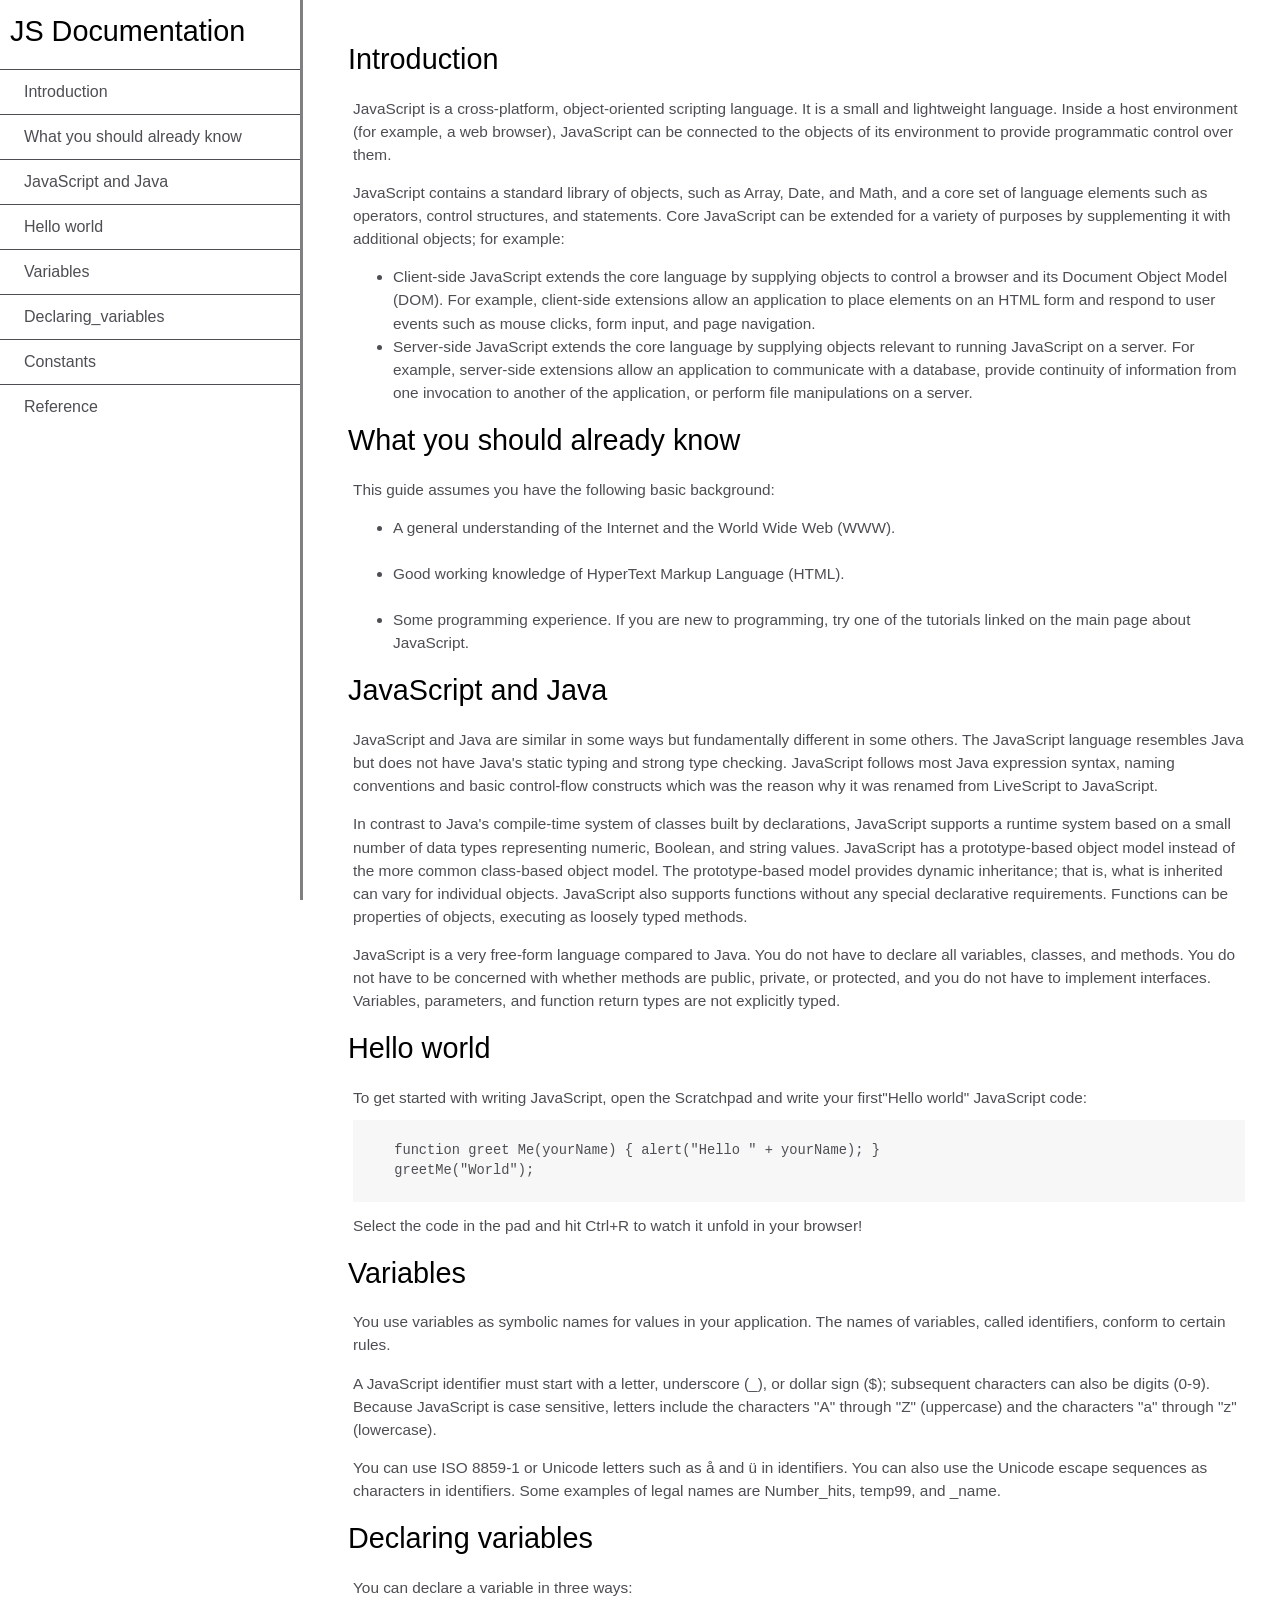
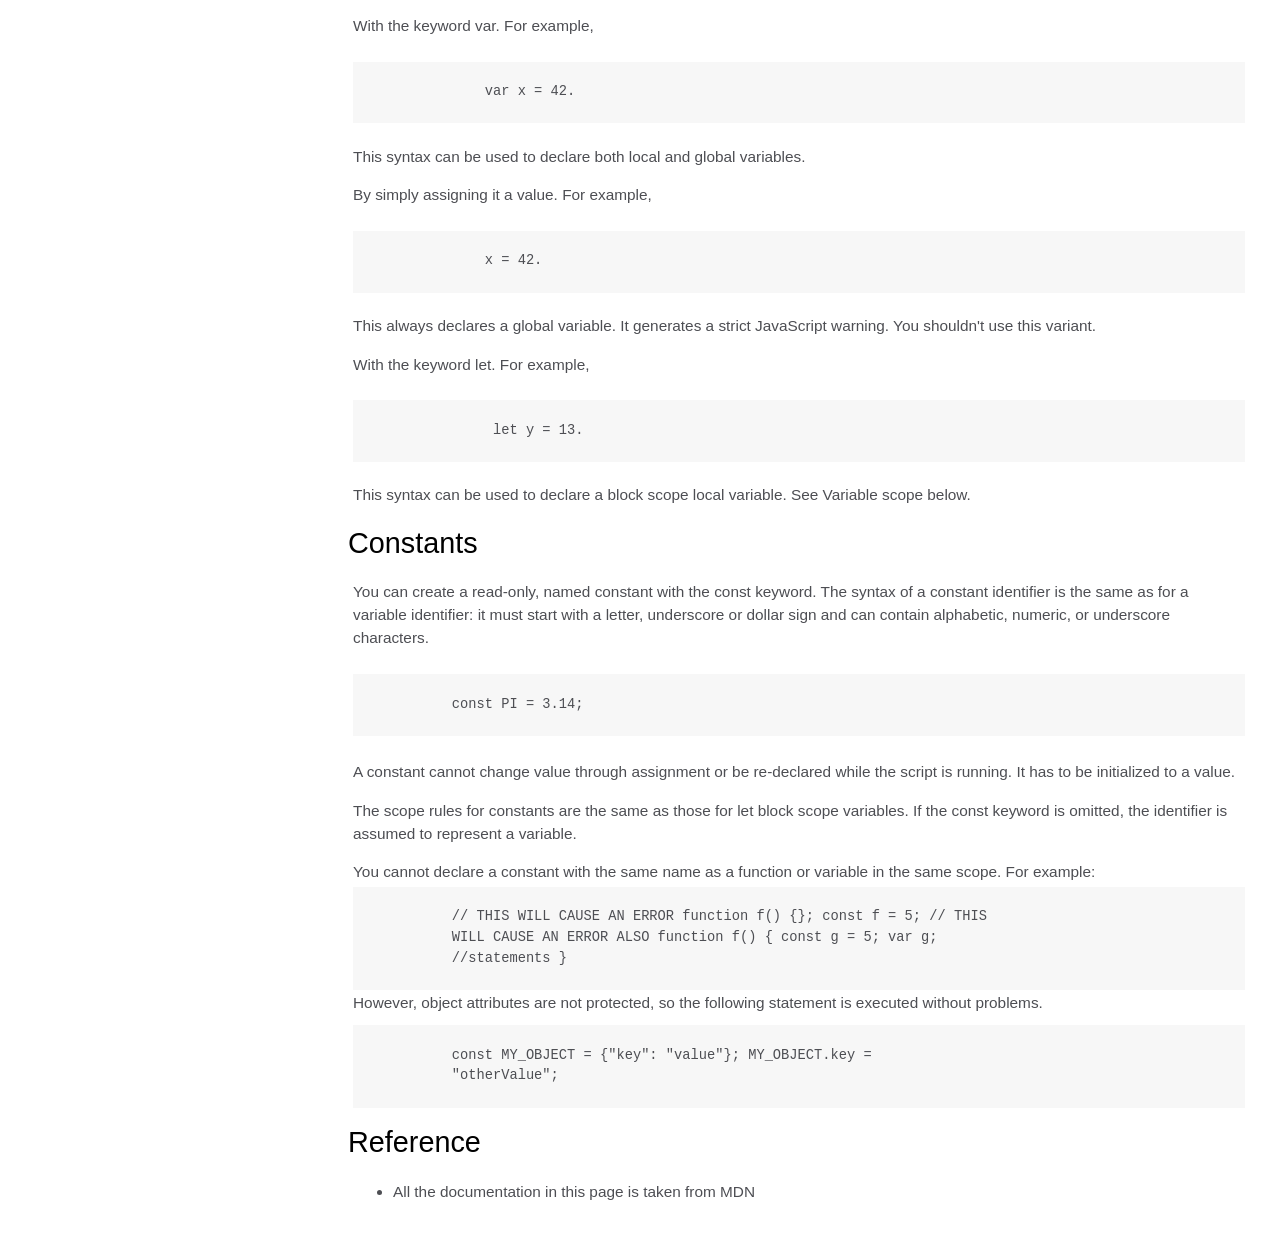
<file: Index.html>
<!DOCTYPE html>
<html lang="en">
<head>
    <meta charset="UTF-8">
    <meta name="viewport" content="width=device-width, initial-scale=1.0">
    <title>technical documentation</title>
    <link rel="stylesheet" href="./style.css">
</head>
<body>
    <!-- This is the navitgation part -->
    <nav>
        <header>JS Documentation</header>
        <ul>
            <li>
                <a href="#Introduction">Introduction</a>
            </li>
            <li>
                <a href="#What you should already know">What you should already know</a>
            </li>
            <li>
                <a href="#JavaScript and Java">JavaScript and Java</a>
            </li>
            <li>
                <a href="#Hello world">Hello world</a>
            </li>
            <li>
                <a href="#Variables">Variables</a>
            </li>
            <li>
              <a href="#Declaring_variables">Declaring_variables</a>  
            </li>
            <li>
                <a href="#Constants">Constants</a>
            </li>
            <li>
                <a href="#Reference">Reference</a>
            </li>
        </ul>
    </nav>




    <!-- This is the main part -->
    <main>
        <section class="main section"id="Introduction">
            <header>Introduction</header>
            <article>
                <p>
            JavaScript is a cross-platform, object-oriented scripting language.
            It is a small and lightweight language. Inside a host environment
            (for example, a web browser), JavaScript can be connected to the
            objects of its environment to provide programmatic control over
            them.
          </p>
          <p>
            JavaScript contains a standard library of objects, such as Array,
            Date, and Math, and a core set of language elements such as
            operators, control structures, and statements. Core JavaScript can
            be extended for a variety of purposes by supplementing it with
            additional objects; for example:
          </p>
          <ul>
            <li>
              Client-side JavaScript extends the core language by supplying
              objects to control a browser and its Document Object Model (DOM).
              For example, client-side extensions allow an application to place
              elements on an HTML form and respond to user events such as mouse
              clicks, form input, and page navigation.
            </li>
            <li>
              Server-side JavaScript extends the core language by supplying
              objects relevant to running JavaScript on a server. For example,
              server-side extensions allow an application to communicate with a
              database, provide continuity of information from one invocation to
              another of the application, or perform file manipulations on a
              server.
            </li>
          </ul>
            </article>
        </section>
        <section class="main section" id="What you should already know">
        <header>What you should already know</header>
        <article>
<p>This guide assumes you have the following basic background:</p>
           <ul>
        <li>
      
              A general understanding of the Internet and the World Wide Web
              (WWW).
              
        </li><br>       
              
        <li>
     Good working knowledge of HyperText Markup Language (HTML).  
    </li><br>
    <li>
        
              Some programming experience. If you are new to programming, try
              one of the tutorials linked on the main page about JavaScript.
            
      </li>
         </ul>
        </article>

     </section>
     <section class="main section" id="JavaScript and Java">
            <header>JavaScript and Java</header>
            <article>
<p>
            JavaScript and Java are similar in some ways but fundamentally
            different in some others. The JavaScript language resembles Java but
            does not have Java's static typing and strong type checking.
            JavaScript follows most Java expression syntax, naming conventions
            and basic control-flow constructs which was the reason why it was
            renamed from LiveScript to JavaScript.
          </p>
<p>
    
            In contrast to Java's compile-time system of classes built by
            declarations, JavaScript supports a runtime system based on a small
            number of data types representing numeric, Boolean, and string
            values. JavaScript has a prototype-based object model instead of the
            more common class-based object model. The prototype-based model
            provides dynamic inheritance; that is, what is inherited can vary
            for individual objects. JavaScript also supports functions without
            any special declarative requirements. Functions can be properties of
            objects, executing as loosely typed methods.
          
</p>
<p>
    
            JavaScript is a very free-form language compared to Java. You do not
            have to declare all variables, classes, and methods. You do not have
            to be concerned with whether methods are public, private, or
            protected, and you do not have to implement interfaces. Variables,
            parameters, and function return types are not explicitly typed.
          
</p>
      </article>
      </section>
 <section class="main section"id="Hello world">
        <header>Hello world</header>
<article>
       To get started with writing JavaScript, open the Scratchpad and write
          your first"Hello world" JavaScript code:
          <pre>  
              <code>
     function greet Me(yourName) { alert("Hello " + yourName); }
     greetMe("World");
              </code>
          </pre>
          Select the code in the pad and hit Ctrl+R to watch it unfold in your
          browser!
        
          </article>
       
          <section class="main section"id="Variables">
          <header>Variables</header>
<article>
<p>
          You use variables as symbolic names for values in your application.
          The names of variables, called identifiers, conform to certain rules.
</p>
          <p>
          A JavaScript identifier must start with a letter, underscore (_), or
          dollar sign ($); subsequent characters can also be digits (0-9).
          Because JavaScript is case sensitive, letters include the characters
          "A" through "Z" (uppercase) and the characters "a" through "z"
          (lowercase).
        </p>
        <p>
        
          You can use ISO 8859-1 or Unicode letters such as å and ü in
          identifiers. You can also use the Unicode escape sequences as
          characters in identifiers. Some examples of legal names are
          Number_hits, temp99, and _name.
          </p>
</article>
 </section>
 <section class="main-section" id="Declaring_variables">
        <header>Declaring variables</header>
        <article>
          You can declare a variable in three ways:
          <p>
            With the keyword var. For example, 
            <pre>
            <code>
                var x = 42.
            </code> 
            </pre>
            This syntax can be used to declare both local and global variables.
          </p>
          <p>
            By simply assigning it a value. For example,
            <pre>
            <code>
                x = 42.
            </code> 
            </pre>
            This always declares a global variable. It
            generates a strict JavaScript warning. You shouldn't use this
            variant.
          </p>
          <p>
            With the keyword let. For example,
            <pre>
            <code>
                 let y = 13.
                </code> 
            </pre>
            This syntax can be used to declare a block scope local variable. See
            Variable scope below.
          </p>
        </article>
      </section>
      <section class="main-section" id="Constants">
        <header>Constants</header>
        <article>
          <p>
            You can create a read-only, named constant with the const keyword.
            The syntax of a constant identifier is the same as for a variable
            identifier: it must start with a letter, underscore or dollar sign
            and can contain alphabetic, numeric, or underscore characters.
          </p>
<pre>
          <code>
            const PI = 3.14;
        </code>
</pre>
          <p>
            A constant cannot change value through assignment or be re-declared
            while the script is running. It has to be initialized to a value.
          </p>

          <p>
            The scope rules for constants are the same as those for let block
            scope variables. If the const keyword is omitted, the identifier is
            assumed to represent a variable.
          </p>

          <p>
            You cannot declare a constant with the same name as a function or
            variable in the same scope. For example:
          </p>
    <pre>
          <code>
            // THIS WILL CAUSE AN ERROR function f() {}; const f = 5; // THIS
            WILL CAUSE AN ERROR ALSO function f() { const g = 5; var g;
            //statements }
        </code>
    </pre>
          However, object attributes are not protected, so the following
          statement is executed without problems.
          <pre>
          <code>
            const MY_OBJECT = {"key": "value"}; MY_OBJECT.key =
            "otherValue";
        </code>
          </pre>
        </article>
      </section>
      <section class="main-section" id="Reference">
        <header>Reference</header>
        <article>
          <ul>
            <li>
              All the documentation in this page is taken from
              <a href="https://developer.mozilla.org/en-US/docs/Web/JavaScript/Guide" target="_blank">MDN</a>
            </li>
          </ul>
        </article>
    </main>
</body>
</html>
</file>
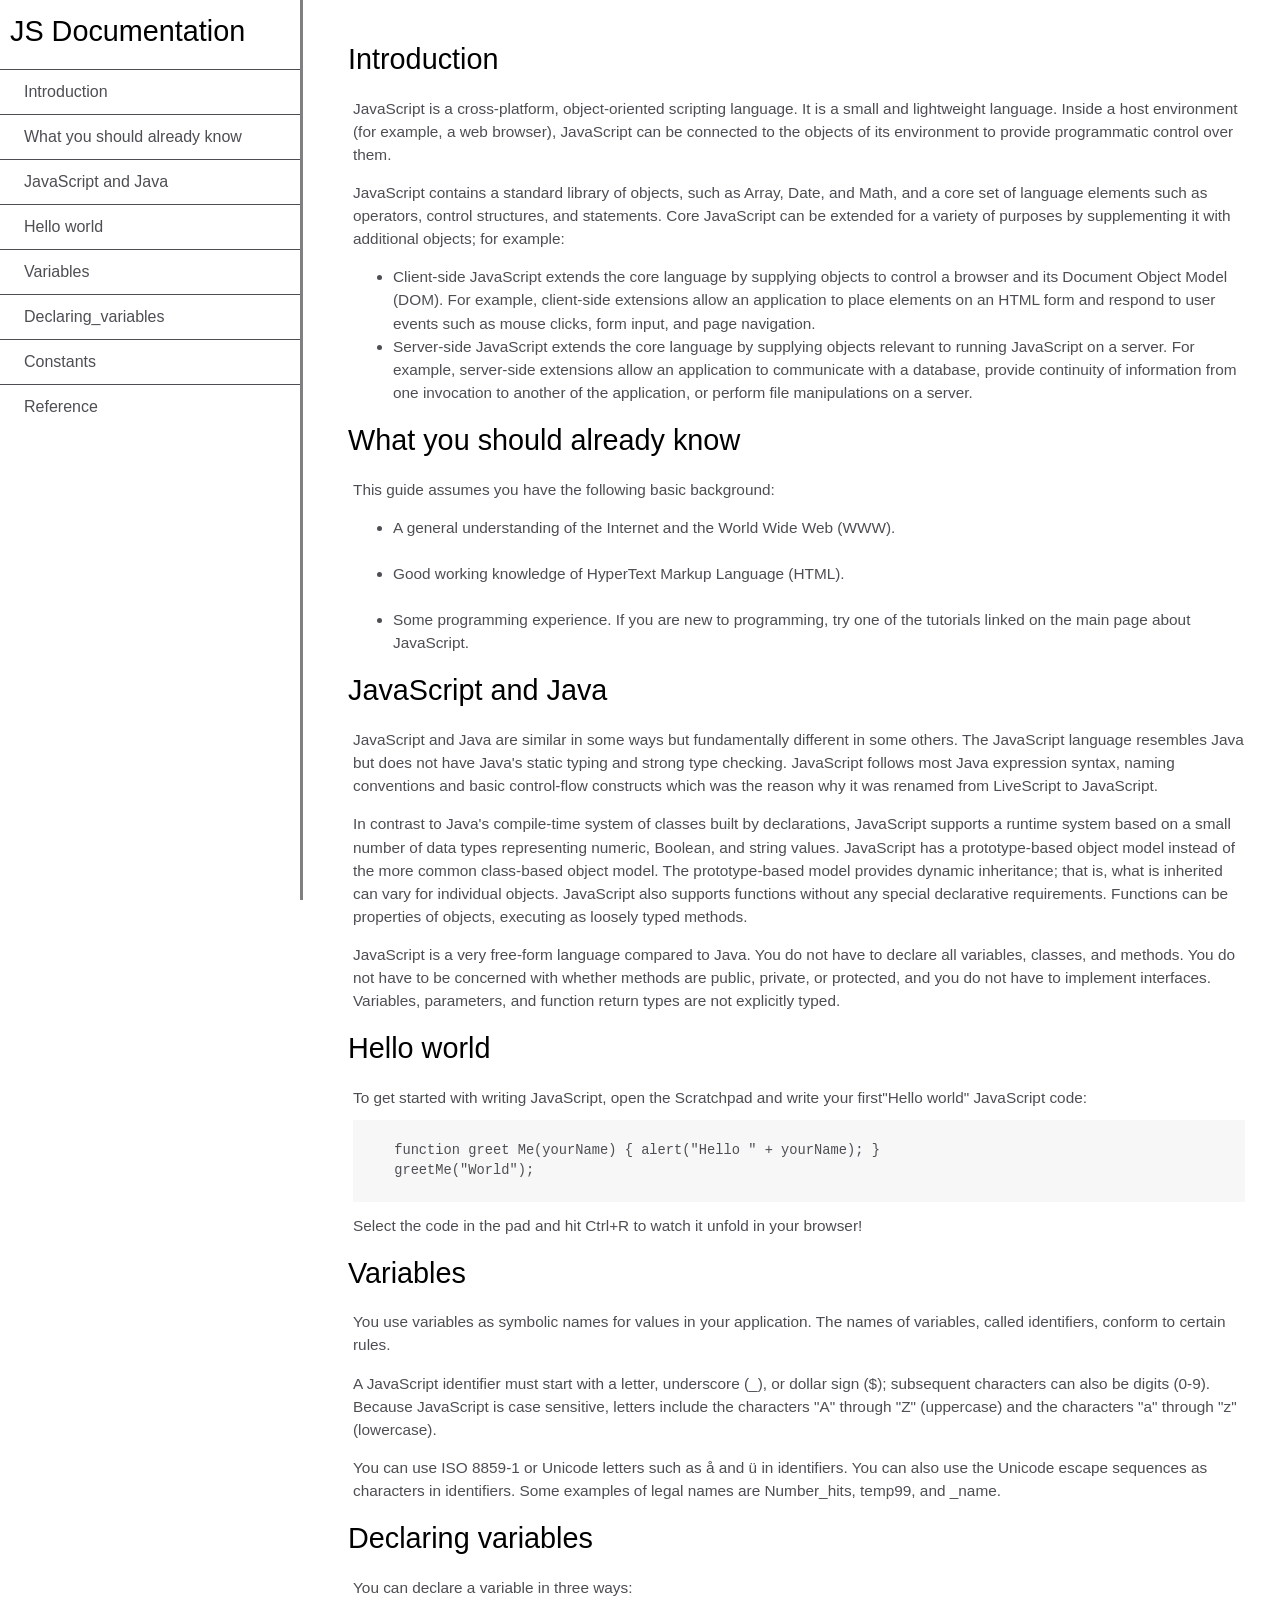
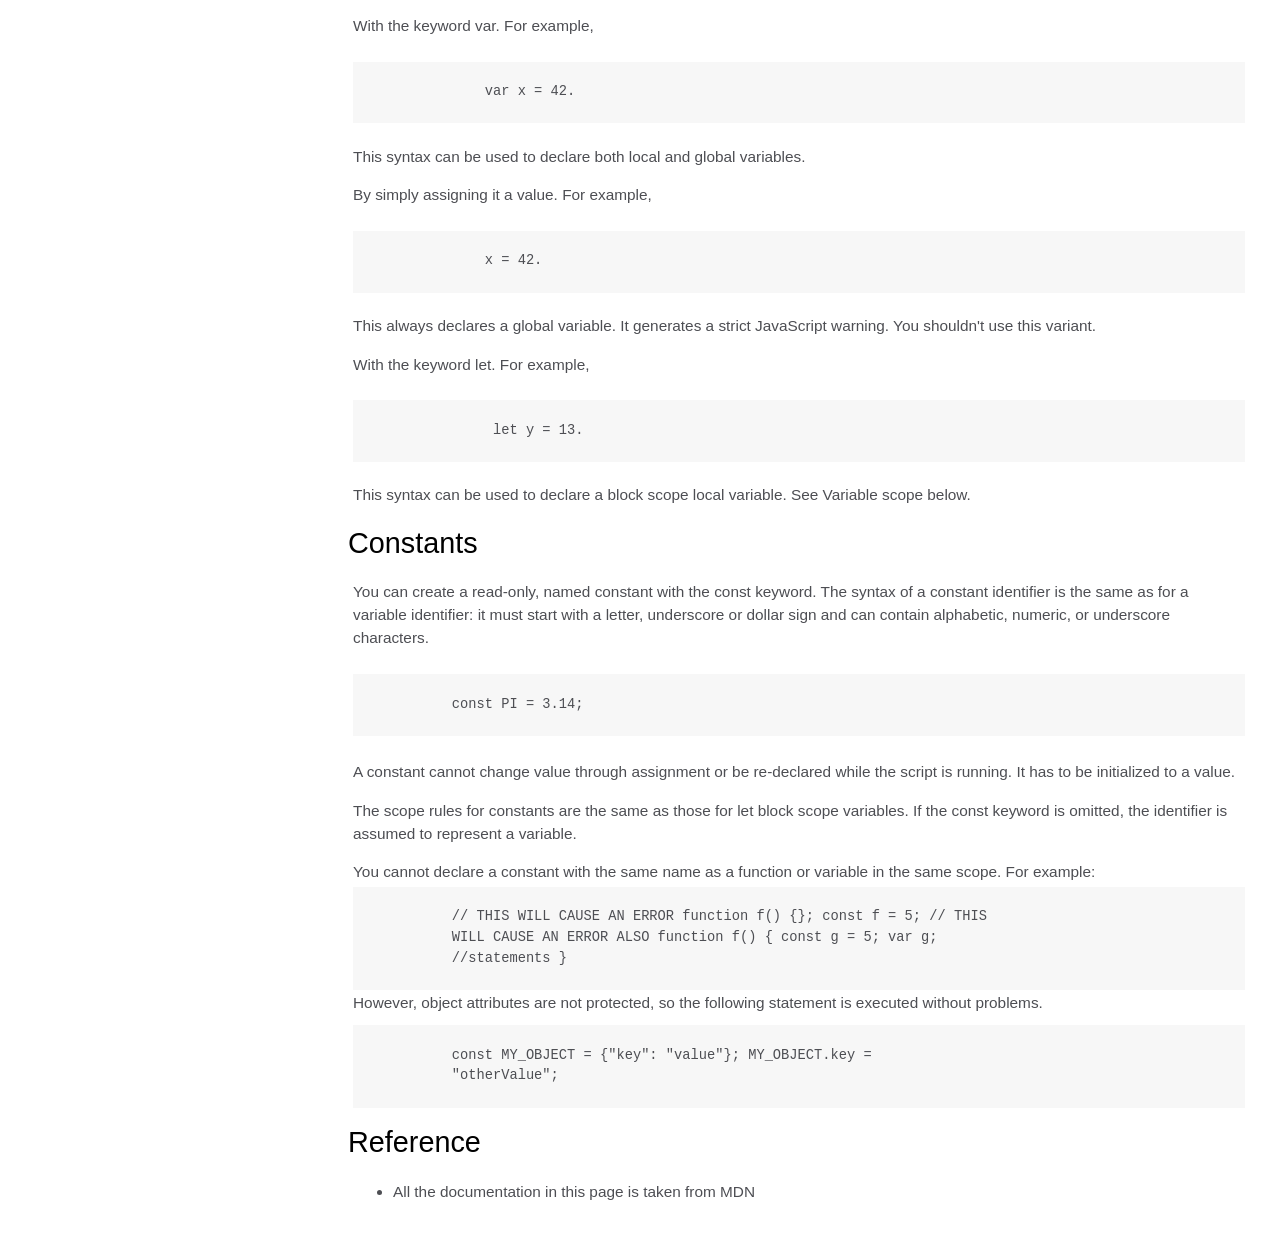
<file: index.html>
<!DOCTYPE html>
<html lang="en">
<head>
    <meta charset="UTF-8">
    <meta name="viewport" content="width=device-width, initial-scale=1.0">
    <title>technical documentation</title>
    <link rel="stylesheet" href="./style.css">
</head>
<body>
    <!-- This is the navitgation part -->
    <nav>
        <header>JS Documentation</header>
        <ul>
            <li>
                <a href="#Introduction">Introduction</a>
            </li>
            <li>
                <a href="#What you should already know">What you should already know</a>
            </li>
            <li>
                <a href="#JavaScript and Java">JavaScript and Java</a>
            </li>
            <li>
                <a href="#Hello world">Hello world</a>
            </li>
            <li>
                <a href="#Variables">Variables</a>
            </li>
            <li>
              <a href="#Declaring_variables">Declaring_variables</a>  
            </li>
            <li>
                <a href="#Constants">Constants</a>
            </li>
            <li>
                <a href="#Reference">Reference</a>
            </li>
        </ul>
    </nav>




    <!-- This is the main part -->
    <main>
        <section class="main section"id="Introduction">
            <header>Introduction</header>
            <article>
                <p>
            JavaScript is a cross-platform, object-oriented scripting language.
            It is a small and lightweight language. Inside a host environment
            (for example, a web browser), JavaScript can be connected to the
            objects of its environment to provide programmatic control over
            them.
          </p>
          <p>
            JavaScript contains a standard library of objects, such as Array,
            Date, and Math, and a core set of language elements such as
            operators, control structures, and statements. Core JavaScript can
            be extended for a variety of purposes by supplementing it with
            additional objects; for example:
          </p>
          <ul>
            <li>
              Client-side JavaScript extends the core language by supplying
              objects to control a browser and its Document Object Model (DOM).
              For example, client-side extensions allow an application to place
              elements on an HTML form and respond to user events such as mouse
              clicks, form input, and page navigation.
            </li>
            <li>
              Server-side JavaScript extends the core language by supplying
              objects relevant to running JavaScript on a server. For example,
              server-side extensions allow an application to communicate with a
              database, provide continuity of information from one invocation to
              another of the application, or perform file manipulations on a
              server.
            </li>
          </ul>
            </article>
        </section>
        <section class="main section" id="What you should already know">
        <header>What you should already know</header>
        <article>
<p>This guide assumes you have the following basic background:</p>
           <ul>
        <li>
      
              A general understanding of the Internet and the World Wide Web
              (WWW).
              
        </li><br>       
              
        <li>
     Good working knowledge of HyperText Markup Language (HTML).  
    </li><br>
    <li>
        
              Some programming experience. If you are new to programming, try
              one of the tutorials linked on the main page about JavaScript.
            
      </li>
         </ul>
        </article>

     </section>
     <section class="main section" id="JavaScript and Java">
            <header>JavaScript and Java</header>
            <article>
<p>
            JavaScript and Java are similar in some ways but fundamentally
            different in some others. The JavaScript language resembles Java but
            does not have Java's static typing and strong type checking.
            JavaScript follows most Java expression syntax, naming conventions
            and basic control-flow constructs which was the reason why it was
            renamed from LiveScript to JavaScript.
          </p>
<p>
    
            In contrast to Java's compile-time system of classes built by
            declarations, JavaScript supports a runtime system based on a small
            number of data types representing numeric, Boolean, and string
            values. JavaScript has a prototype-based object model instead of the
            more common class-based object model. The prototype-based model
            provides dynamic inheritance; that is, what is inherited can vary
            for individual objects. JavaScript also supports functions without
            any special declarative requirements. Functions can be properties of
            objects, executing as loosely typed methods.
          
</p>
<p>
    
            JavaScript is a very free-form language compared to Java. You do not
            have to declare all variables, classes, and methods. You do not have
            to be concerned with whether methods are public, private, or
            protected, and you do not have to implement interfaces. Variables,
            parameters, and function return types are not explicitly typed.
          
</p>
      </article>
      </section>
 <section class="main section"id="Hello world">
        <header>Hello world</header>
<article>
       To get started with writing JavaScript, open the Scratchpad and write
          your first"Hello world" JavaScript code:
          <pre>  
              <code>
     function greet Me(yourName) { alert("Hello " + yourName); }
     greetMe("World");
              </code>
          </pre>
          Select the code in the pad and hit Ctrl+R to watch it unfold in your
          browser!
        
          </article>
       
          <section class="main section"id="Variables">
          <header>Variables</header>
<article>
<p>
          You use variables as symbolic names for values in your application.
          The names of variables, called identifiers, conform to certain rules.
</p>
          <p>
          A JavaScript identifier must start with a letter, underscore (_), or
          dollar sign ($); subsequent characters can also be digits (0-9).
          Because JavaScript is case sensitive, letters include the characters
          "A" through "Z" (uppercase) and the characters "a" through "z"
          (lowercase).
        </p>
        <p>
        
          You can use ISO 8859-1 or Unicode letters such as å and ü in
          identifiers. You can also use the Unicode escape sequences as
          characters in identifiers. Some examples of legal names are
          Number_hits, temp99, and _name.
          </p>
</article>
 </section>
 <section class="main-section" id="Declaring_variables">
        <header>Declaring variables</header>
        <article>
          You can declare a variable in three ways:
          <p>
            With the keyword var. For example, 
            <pre>
            <code>
                var x = 42.
            </code> 
            </pre>
            This syntax can be used to declare both local and global variables.
          </p>
          <p>
            By simply assigning it a value. For example,
            <pre>
            <code>
                x = 42.
            </code> 
            </pre>
            This always declares a global variable. It
            generates a strict JavaScript warning. You shouldn't use this
            variant.
          </p>
          <p>
            With the keyword let. For example,
            <pre>
            <code>
                 let y = 13.
                </code> 
            </pre>
            This syntax can be used to declare a block scope local variable. See
            Variable scope below.
          </p>
        </article>
      </section>
      <section class="main-section" id="Constants">
        <header>Constants</header>
        <article>
          <p>
            You can create a read-only, named constant with the const keyword.
            The syntax of a constant identifier is the same as for a variable
            identifier: it must start with a letter, underscore or dollar sign
            and can contain alphabetic, numeric, or underscore characters.
          </p>
<pre>
          <code>
            const PI = 3.14;
        </code>
</pre>
          <p>
            A constant cannot change value through assignment or be re-declared
            while the script is running. It has to be initialized to a value.
          </p>

          <p>
            The scope rules for constants are the same as those for let block
            scope variables. If the const keyword is omitted, the identifier is
            assumed to represent a variable.
          </p>

          <p>
            You cannot declare a constant with the same name as a function or
            variable in the same scope. For example:
          </p>
    <pre>
          <code>
            // THIS WILL CAUSE AN ERROR function f() {}; const f = 5; // THIS
            WILL CAUSE AN ERROR ALSO function f() { const g = 5; var g;
            //statements }
        </code>
    </pre>
          However, object attributes are not protected, so the following
          statement is executed without problems.
          <pre>
          <code>
            const MY_OBJECT = {"key": "value"}; MY_OBJECT.key =
            "otherValue";
        </code>
          </pre>
        </article>
      </section>
      <section class="main-section" id="Reference">
        <header>Reference</header>
        <article>
          <ul>
            <li>
              All the documentation in this page is taken from
              <a href="https://developer.mozilla.org/en-US/docs/Web/JavaScript/Guide" target="_blank">MDN</a>
            </li>
          </ul>
        </article>
    </main>
</body>
</html>
</file>
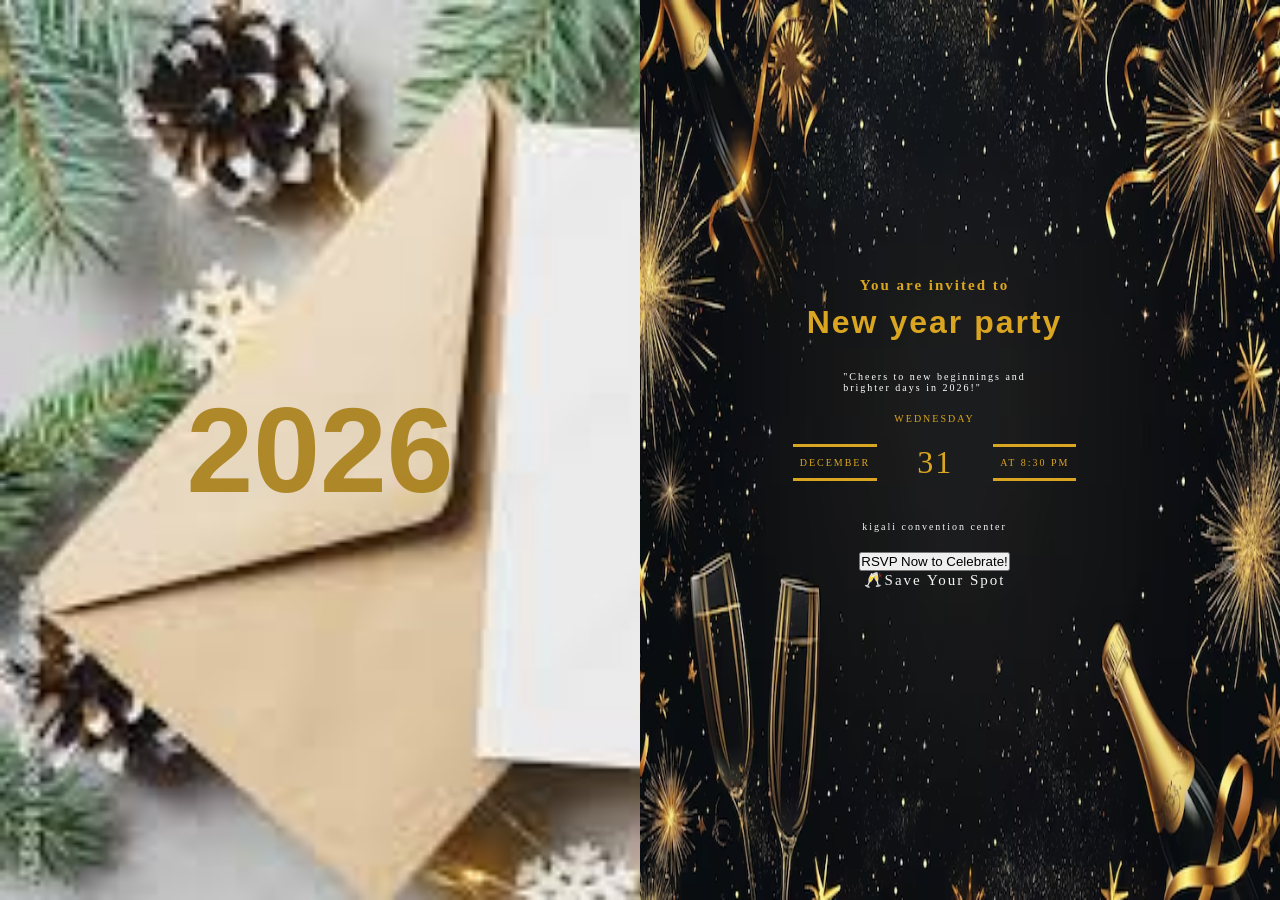
<file: Event Invitation Page/index.html>
<!doctype html>
<html lang="en">
  <head>
    <meta charset="UTF-8" />
    <meta name="viewport" content="width=device-width, initial-scale=1.0" />
    <title>Event Invitation</title>
    <link rel="stylesheet" href="syles.css" />
  </head>
  <body>
    <section class="invitation-card">
      
      <div class="card" id="year">
        <h1>2026</h1>
      </div>
      <div class="card" id="image1">
        <img src="./image/image1.avif" alt="" class="image" /></section>
        <section>
        <div class="invited">
          <h2 id="header">You are invited to</h2>
          <h1 class="party">New year party</h1>
          <article id="to-new-year">
            "Cheers to new beginnings and <br />
            brighter days in 2026!"
          </article>
          <p>WEDNESDAY</p>
          <div class="time">
            <span id="mounth"> DECEMBER</span>
            <span id="date"> 31</span>
            <span id="arrive">AT 8:30 PM</span>
          </div>
          <p class="place">kigali convention center</p>
          <button >RSVP Now to Celebrate!</button>
          <p class="respond">🥂Save Your Spot</p>
        </section>
        </div>
  </body>
</html>
</file>
<file: style.css>
html,body{
  display: flex;
  font-family: 'Poppins',sans-serif;
  line-height: 1.5;
}
nav{
    position: fixed;
    min-width: 290px;
    top: 0px;
    left: 0px;
    width: 300px;
    height: 100%;
    border-right: 3px solid gray;
}
main{
    position: absolute;
    margin-left: 310px;
    padding: 20px;
}

header{
    color: black;
    margin: 10px;
    text-align: left;
    font-size: 1.8rem;
}
ul{
    height: 88%;
    padding: 0;
    overflow-y: auto;
    overflow-x: hidden;
    display: block;
   
}
nav ul li{
    
    display: list-item;
    unicode-bidi: isolate;
    color: #4d4e53;
    border-top: 1px solid;
    list-style: none;
    position: relative;
    width: 100%;
    padding-left: 1.5rem;
    padding-top: 10px;
    padding-bottom: 10px;
}
li a{
    text-decoration: none;
    color: #4d4e53;
}
section article {
    color: #4d4e53;
    margin: 15px;
    font-size: 0.96em;
}

article {
    display: block;
    unicode-bidi: isolate;
}
main section ul {
    display: block;
    list-style-type: disc;
    margin-block-start: 1em;
    margin-block-end: 1em;
    padding-inline-start: 40px;
    unicode-bidi: isolate;
}
section article {
    color: #4d4e53;
    font-size: 0.96em;
}
code {
    background-color:#f7f7f7 ; 
    font-size: 1.1em;
    display: block;
    width: 100%;
}
pre{
    height: 5rem;
    display: flex;
    align-items: center;
}
@media  (max-width: 600px){
body{
    background:rgba(128, 128, 128, 0.304);
}
}
</file>
<file: Event Invitation Page/syles.css>
* {
  margin: 0;
  padding: 0;
  box-sizing: border-box;
}
.invitation-card {
  background-color: white;
  background: url(image/images2.jpg) no-repeat;
  /* background-position: center;         */
  background-size: cover;
  display: flex;
  justify-content: right;
  align-items: center;
  display: flex;
  font-family: 'Montserrat', sans-serif;
  width: 100vw;
  height: 100vh;
}
.invited {
  font-size: x-small;
  padding: 7px 10px;
  font-weight: lighter;
  letter-spacing: 2px;
  color: goldenrod;
  z-index: 20;
  position: absolute;
  right: 12%;
  top: 30%;
  display: flex;
  flex-direction: column;
  justify-content: center;
  align-items: center;
}

.party {
  font-size: xx-large;
  font-weight: 1000px;
  color: goldenrod;
  text-shadow: goldenrod;
  padding: 10px 15px;
  letter-spacing: 2px;
  font-family: 'Montserrat', sans-serif;
}
.card {
  width: 50%;
  height: 100%;
  /* background-color: red; */
}
#image1 {
  background-color: white;
  position: relative;
  inset: 0;
}
.image {
  width: 100%;
  height: 100%;
  position: absolute;
  z-index: 0;
}
#year {
  font-weight: 900;
  font-size: 5rem;
  display: flex;
  justify-content: center;
  align-items: center;
  color: rgba(164, 122, 16, 0.859);
}
#to-new-year {
  padding: 20px 40px;
  font-size: bold;
  color: white;
}

.time {
  padding: 20px 40px;
  display: flex;
  gap: 40px;
}
#mounth {
  border-top: 3px solid goldenrod;
  border-bottom: 3px solid goldenrod;
  padding: 7px;
  /* font-size: bold; */
  display: flex;
  justify-content: center;
  align-items: center;
}
#date{
    font-size:xx-large;
    font-weight: 400px;
}
#arrive{
    border-top: 3px solid goldenrod ;
    border-bottom:3px solid goldenrod ;
    padding:7px ;
    display: flex;
    justify-content: center;
    align-items: center;
}
.place{
    font-size:bold;
    color: whitesmoke;
    padding: 20px;
}
.respond{
    font-size:15px;
    color: whitesmoke;
}
@media (max-width:600px) {
  .invitation-card{
    flex-direction: column;
  }  
  .invited{
    display: flex;
    font-size: 10px;
    position: absolute;
    right: 7%;
    bottom: -21%;
  }
  .card{
    height: 50%;
    width: 100%;
  }
}
</file>
